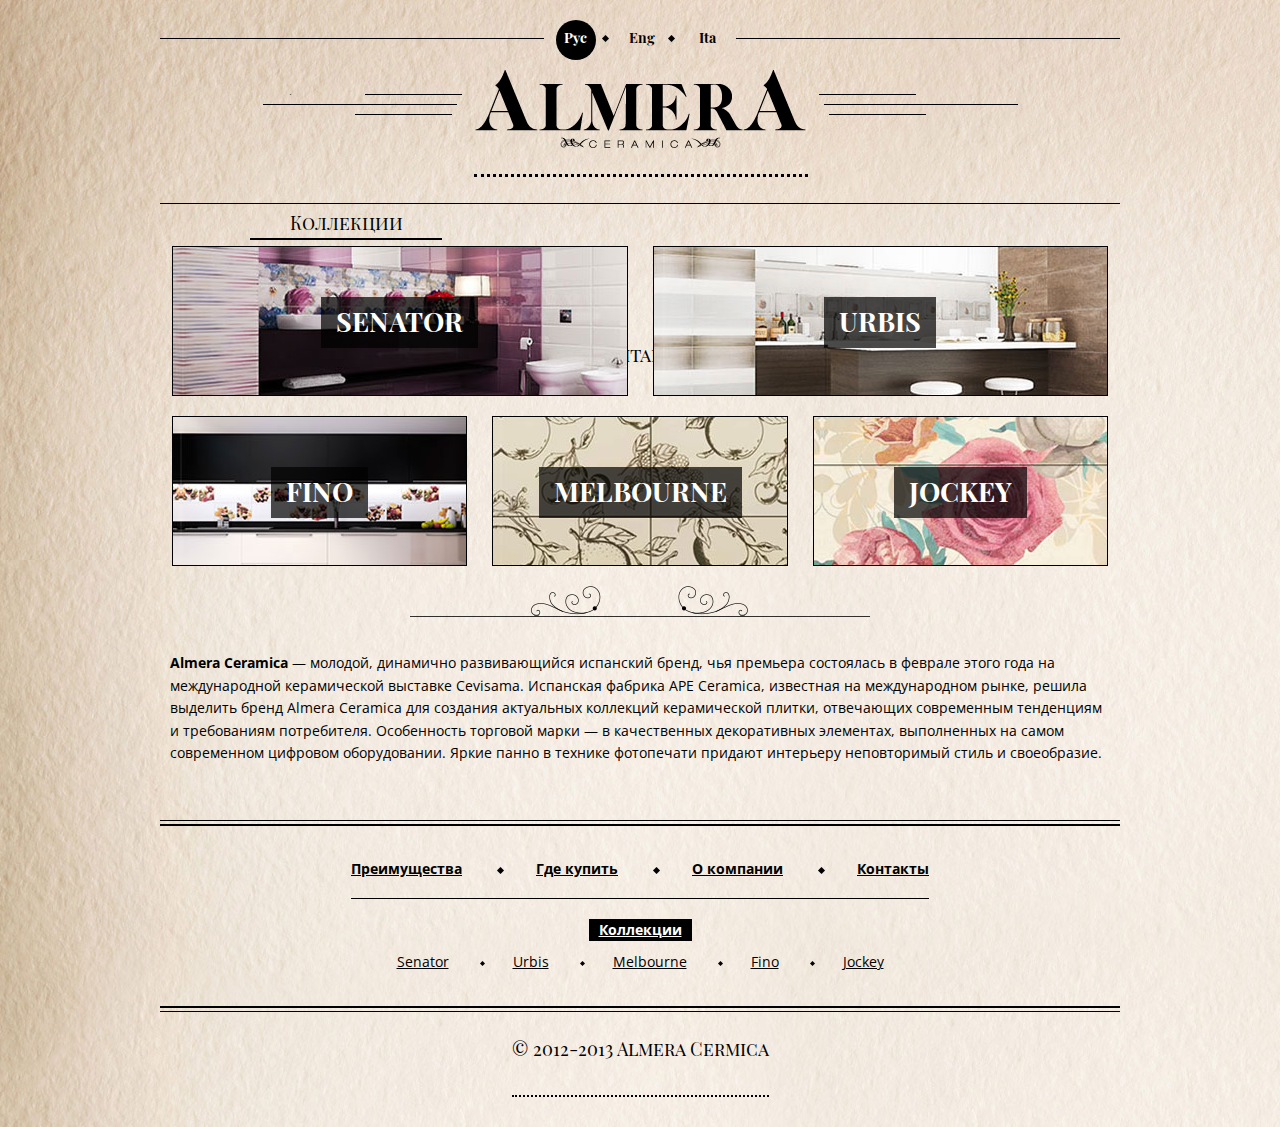
<file: index.html>
<!DOCTYPE html>
<html>
<head>
<meta charset=utf-8 />
<title>Almera</title>
<link rel="stylesheet" href="_css/main.css" />
<link href='http://fonts.googleapis.com/css?family=Playfair+Display+SC:400,700&subset=latin,cyrillic' rel='stylesheet' type='text/css'>
<link href='http://fonts.googleapis.com/css?family=Open+Sans:400,700&subset=latin,cyrillic' rel='stylesheet' type='text/css'>
</head>
<body>
  <div class="container">
  	<div class="header">
  		<div class="lang_container">
	  		<div class="lang">
	  			<span class="lang_item selected">Рус</span>
	  			<span class="lang_item">
	  				<a href="#">Eng</a>
	  			</span>
	  			<span class="lang_item">
	  				<a href="#">Ita</a>
	  			</span>
	  		</div>
	  	</div>
  		<div class="logo">
  			<div class="logo_img">
  				<img src="_img/logo.png" width="331" height="78" alt="Almera"/>
  			</div>
  		</div>
  		<ul class="menu clear">
  			<li>
  				<span><a href="#">Коллекции</a></span>
  				<ul class="submenu">
  					<li><a href="#">Senator</a></li>
  					<li><a href="#">Urbis</a></li>
  					<li><a href="#">Melbourne</a></li>
  					<li><a href="#">Fino</a></li>
  					<li><a href="#">Jockey</a></li>
  				</ul>
  			</li>
  			<li>
  				<span><a href="#">Преимущества</a></span>
  			</li>
  			<li>
  				<span><a href="#">Где купить</a></span>
  			</li>
  			<li>
  				<span><a href="#">О компании</a></span>
  			</li>
  			<li>
  				<span><a href="#">Контакты</a></span>
  			</li>
  		</ul>
  	</div>
  	<div class="content content_mar">
  		<div class="home_gallery gallery">
  			<div class="first_line">
	  			<div class="gallery_img">
	  				<span class="thumb">
	  					<img src="_imglib/photo1.jpg" alt="" />
	  				</span>
	  				<div class="info">
	  					<span class="name">Senator</span>
	  				</div>
	  			</div>
	  			<div class="gallery_img">
	  				<span class="thumb">
	  					<img src="_imglib/photo2.jpg" alt="" />
	  				</span>
	  				<div class="info">
	  					<span class="name">Urbis</span>
	  				</div>
	  			</div>
	  		</div>
	  		<div class="second_line">
	  			<div class="gallery_img">
	  				<span class="thumb">		
	  					<img src="_imglib/photo3.jpg" alt="" />
	  				</span>
	  				<div class="info">
	  					<span class="name">Fino</span>
	  				</div>
	  			</div>
	  			<div class="gallery_img">
	  				<span class="thumb">
	  					<img src="_imglib/photo4.jpg" alt="" />
	  				</span>
	  				<div class="info">
	  					<span class="name">Melbourne</span>
	  				</div>
	  			</div>
	  			<div class="gallery_img">
	  				<span class="thumb">
	  					<img src="_imglib/photo5.jpg" alt="" />
	  				</span>
	  				<div class="info">
	  					<span class="name">Jockey</span>
	  				</div>
	  			</div>
	  		</div>
  		</div>
  		<p><strong>Almera Ceramica</strong> &mdash; молодой, динамично развивающийся испанский бренд, чья премьера состоялась в феврале этого года на международной керамической выставке Cevisama. Испанская фабрика APE Ceramica, известная на международном рынке, решила выделить бренд Almera Ceramica для создания актуальных коллекций керамической плитки, отвечающих современным тенденциям и требованиям потребителя. Особенность торговой марки &mdash; в качественных декоративных элементах, выполненных на самом современном цифровом оборудовании. Яркие панно в технике фотопечати придают интерьеру неповторимый стиль и своеобразие.</p>
  	</div>
  	<div class="footer">
  		<ul class="footer_menu">
  			<li><a href="#">Преимущества</a></li>
  			<li><a href="#">Где купить</a></li>
  			<li><a href="#">О компании</a></li>
  			<li><a href="#">Контакты</a></li>
  		</ul>
  		<div class="footer_collections">
  			<div class="title">
  				<span><a href="#">Коллекции</a></span>
  			</div>
	  		<ul class="collections_menu">
	  			<li><a href="#">Senator</a></li>
	  			<li><a href="#">Urbis</a></li>
	  			<li><a href="#">Melbourne</a></li>
	  			<li><a href="#">Fino</a></li>
	  			<li><a href="#">Jockey</a></li>
	  		</ul>
  		</div>
  	</div>
  	<div class="copyright_container">
  		<div class="copyright">&copy; 2012-2013 Almera Cermica</div>
  	</div>
  </div>
</body>
</html>
</file>
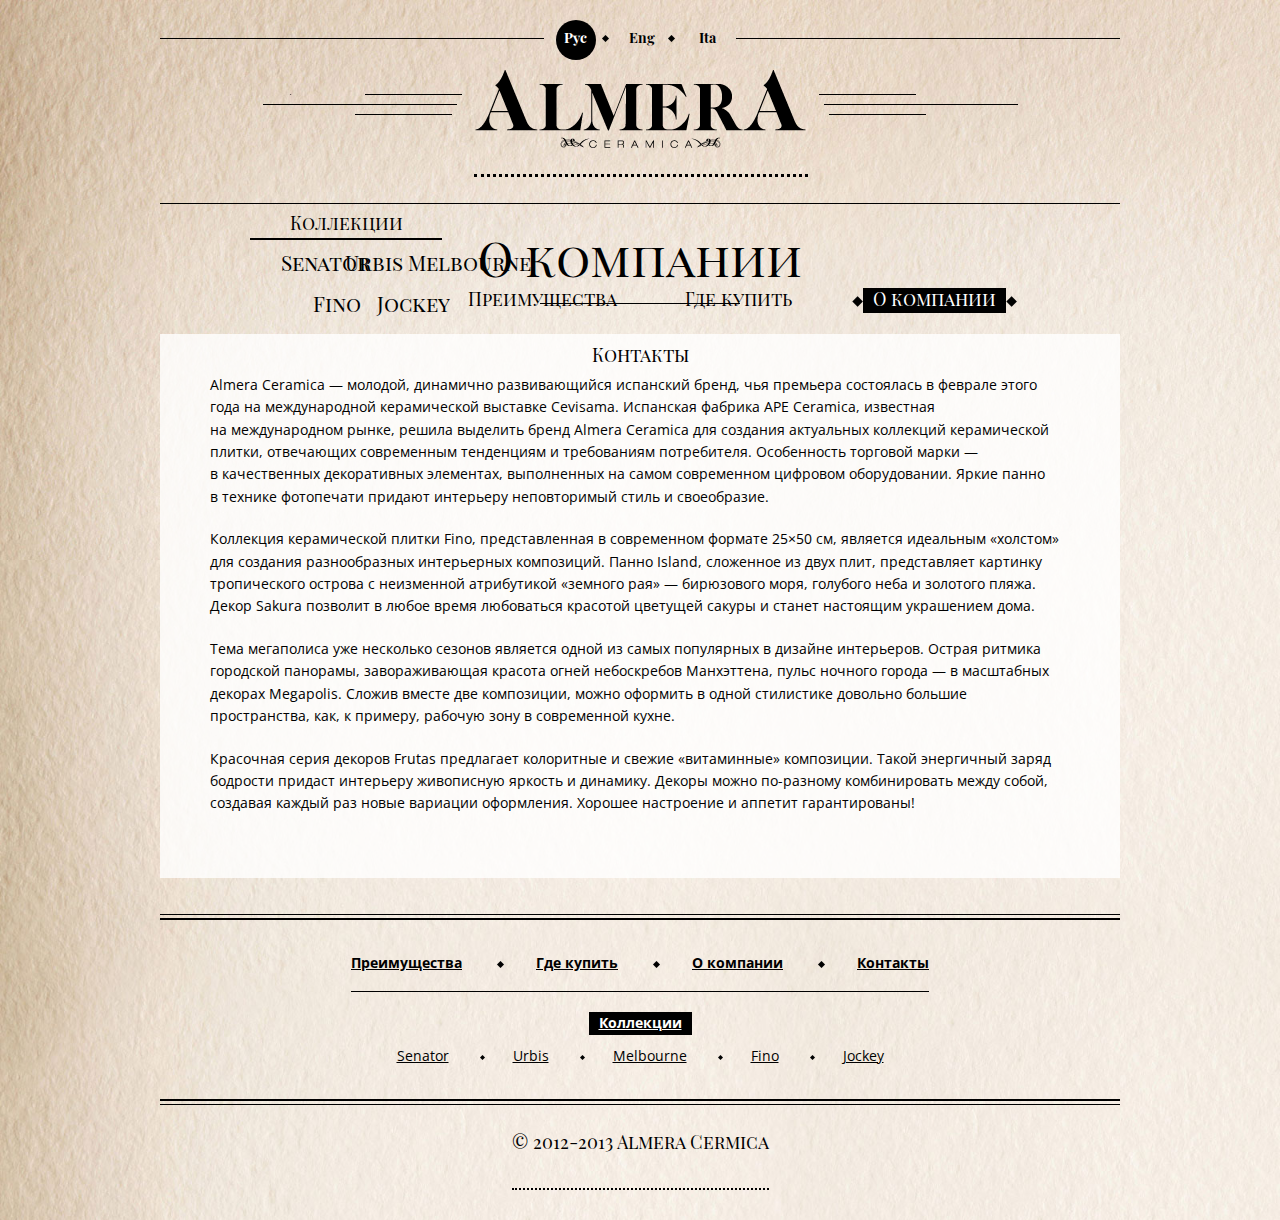
<file: about.html>
<!DOCTYPE html>
<html>
<head>
<meta charset=utf-8 />
<title>Almera</title>
<link rel="stylesheet" href="_css/main.css" />
<link href='http://fonts.googleapis.com/css?family=Playfair+Display+SC:400,700&subset=latin,cyrillic' rel='stylesheet' type='text/css'>
<link href='http://fonts.googleapis.com/css?family=Open+Sans:400,700&subset=latin,cyrillic' rel='stylesheet' type='text/css'>
</head>
<body>
  <div class="container">
  	<div class="header">
  		<div class="lang_container">
	  		<div class="lang">
	  			<span class="lang_item selected">Рус</span>
	  			<span class="lang_item">
	  				<a href="#">Eng</a>
	  			</span>
	  			<span class="lang_item">
	  				<a href="#">Ita</a>
	  			</span>
	  		</div>
	  	</div>
  		<div class="logo">
  			<div class="logo_img">
  				<img src="_img/logo.png" width="331" height="78" alt="Almera"/>
  			</div>
  		</div>
  		<ul class="menu clear">
  			<li>
  				<span><a href="#">Коллекции</a></span>
  				<ul class="submenu">
  					<li><a href="#">Senator</a></li>
  					<li><a href="#">Urbis</a></li>
  					<li><a href="#">Melbourne</a></li>
  					<li><a href="#">Fino</a></li>
  					<li><a href="#">Jockey</a></li>
  				</ul>
  			</li>
   			<li>
  				<span><a href="#">Преимущества</a></span>
  			</li>
  			<li>
  				<span><a href="#">Где купить</a></span>
  			</li>
  			<li class="selected">
  				<span>О компании</span>
  			</li>
  			<li>
  				<span><a href="#">Контакты</a></span>
  			</li>
  		</ul>
  	</div>
  	<div class="content">
  		<h1>О компании</h1>
  		<div class="text_block">
  			<p>Almera Ceramica&nbsp;&mdash; молодой, динамично развивающийся испанский бренд, чья премьера состоялась в&nbsp;феврале этого года на&nbsp;международной керамической выставке Cevisama. Испанская фабрика APE Ceramica, известная на&nbsp;международном рынке, решила выделить бренд Almera Ceramica для создания актуальных коллекций керамической плитки, отвечающих современным тенденциям и&nbsp;требованиям потребителя. Особенность торговой марки&nbsp;&mdash; в&nbsp;качественных декоративных элементах, выполненных на&nbsp;самом современном цифровом оборудовании. Яркие панно в&nbsp;технике фотопечати придают интерьеру неповторимый стиль и&nbsp;своеобразие.</p>
  			<p>Коллекция керамической плитки Fino, представленная в&nbsp;современном формате 25&times;50&nbsp;см, является идеальным &laquo;холстом&raquo; для создания разнообразных интерьерных композиций. Панно Island, сложенное из&nbsp;двух плит, представляет картинку тропического острова с&nbsp;неизменной атрибутикой &laquo;земного рая&raquo;&nbsp;&mdash; бирюзового моря, голубого неба и&nbsp;золотого пляжа. Декор Sakura позволит в&nbsp;любое время любоваться красотой цветущей сакуры и&nbsp;станет настоящим украшением дома.</p>
  			<p>Тема мегаполиса уже несколько сезонов является одной из&nbsp;самых популярных в&nbsp;дизайне интерьеров. Острая ритмика городской панорамы, завораживающая красота огней небоскребов Манхэттена, пульс ночного города&nbsp;&mdash; в&nbsp;масштабных декорах Megapolis. Сложив вместе две композиции, можно оформить в&nbsp;одной стилистике довольно большие пространства, как, к&nbsp;примеру, рабочую зону в&nbsp;современной кухне.</p>
  			<p>Красочная серия декоров Frutas предлагает колоритные и&nbsp;свежие &laquo;витаминные&raquo; композиции. Такой энергичный заряд бодрости придаст интерьеру живописную яркость и&nbsp;динамику. Декоры можно по-разному комбинировать между собой, создавая каждый раз новые вариации оформления. Хорошее настроение и&nbsp;аппетит гарантированы!</p>
  		</div>
  	</div>
  	<div class="footer">
  		<ul class="footer_menu">
  			<li><a href="#">Преимущества</a></li>
  			<li><a href="#">Где купить</a></li>
  			<li><a href="#">О компании</a></li>
  			<li><a href="#">Контакты</a></li>
  		</ul>
  		<div class="footer_collections">
  			<div class="title">
  				<span><a href="#">Коллекции</a></span>
  			</div>
	  		<ul class="collections_menu">
	  			<li><a href="#">Senator</a></li>
	  			<li><a href="#">Urbis</a></li>
	  			<li><a href="#">Melbourne</a></li>
	  			<li><a href="#">Fino</a></li>
	  			<li><a href="#">Jockey</a></li>
	  		</ul>
  		</div>
  	</div>
  	<div class="copyright_container">
  		<div class="copyright">&copy; 2012-2013 Almera Cermica</div>
  	</div>
  </div>
</body>
</html>
</file>
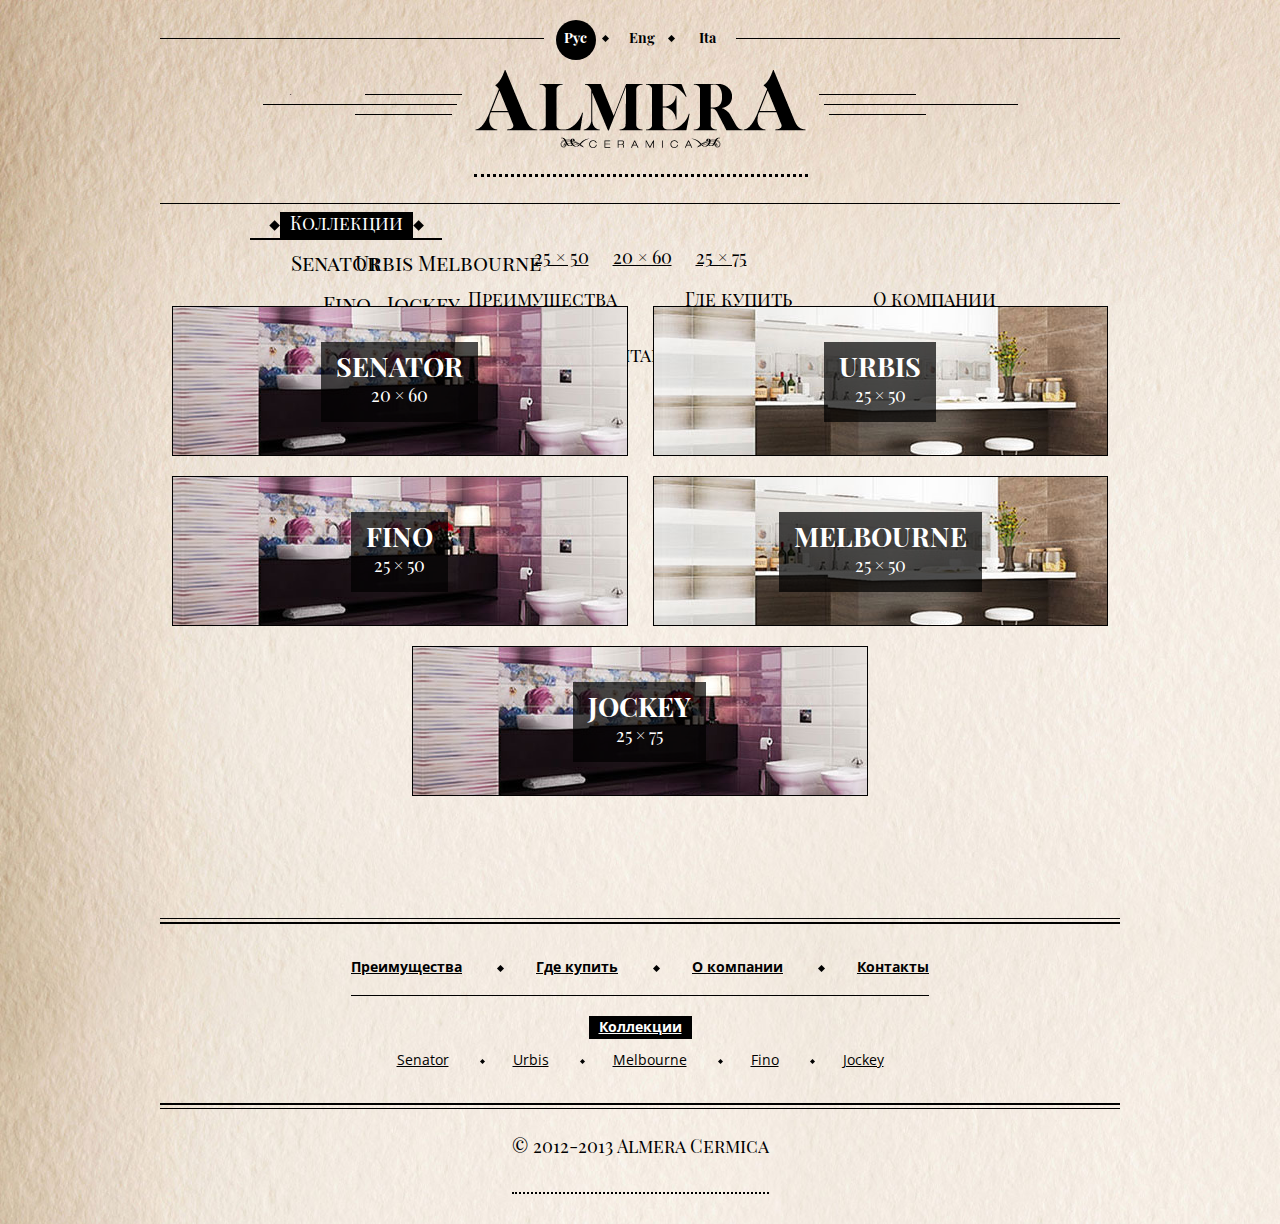
<file: collections.html>
<!DOCTYPE html>
<html>
<head>
<meta charset=utf-8 />
<title>Almera</title>
<link rel="stylesheet" href="_css/main.css" />
<link href='http://fonts.googleapis.com/css?family=Playfair+Display+SC:400,700&subset=latin,cyrillic' rel='stylesheet' type='text/css'>
<link href='http://fonts.googleapis.com/css?family=Open+Sans:400,700&subset=latin,cyrillic' rel='stylesheet' type='text/css'>
</head>
<body>
  <div class="container">
  	<div class="header">
  		<div class="lang_container">
	  		<div class="lang">
	  			<span class="lang_item selected">Рус</span>
	  			<span class="lang_item">
	  				<a href="#">Eng</a>
	  			</span>
	  			<span class="lang_item">
	  				<a href="#">Ita</a>
	  			</span>
	  		</div>
	  	</div>
  		<div class="logo">
  			<div class="logo_img">
  				<img src="_img/logo.png" width="331" height="78" alt="Almera"/>
  			</div>
  		</div>
  		<ul class="menu clear">
  			<li class="selected">
  				<span>Коллекции</span>
  				<ul class="submenu clear">
  					<li>
  						<span><a href="#">Senator</a></span>
  					</li>
  					<li>
  						<span><a href="#">Urbis</a></span>
  					</li>
  					<li>
  						<span><a href="#">Melbourne</a></span>
  					</li>
  					<li>
  						<span><a href="#">Fino</a></span>
  					</li>
  					<li>
  						<span><a href="#">Jockey</a></span>
  					</li>
  				</ul>
  			</li>
  			<li>
  				<span><a href="#">Преимущества</a></span>
  			</li>
  			<li>
  				<span><a href="#">Где купить</a></span>
  			</li>
  			<li>
  				<span><a href="#">О компании</a></span>
  			</li>
  			<li>
  				<span><a href="#">Контакты</a></span>
  			</li>
  		</ul>
  	</div>
  	<div class="content content_mar">
  		<ul class="list size_list">
  			<li>
  				<a href="#">25&nbsp;&times;&nbsp;50</a>
  			</li>
  			<li>
  				<a href="#">20&nbsp;&times;&nbsp;60</a>
  			</li>
  			<li>
  				<a href="#">25&nbsp;&times;&nbsp;75</a>
  			</li>
  		</ul>
  		<div class="gallery">
  			<div class="first_line">
	  			<div class="gallery_img">
	  				<span class="thumb">
	  					<img src="_imglib/photo1.jpg" alt="" />
	  				</span>
	  				<div class="info">
	  					<span class="name">Senator</span>
	  					<span class="size">20&nbsp;&times;&nbsp;60</size>
	  				</div>
	  			</div>
	  			<div class="gallery_img">
	  				<span class="thumb">
	  					<img src="_imglib/photo2.jpg" alt="" />
	  				</span>
	  				<div class="info">
	  					<span class="name">Urbis</span>
	  					<span class="size">25&nbsp;&times;&nbsp;50</size>
	  				</div>
	  			</div>
	  		</div>
	  		<div class="first_line">
	  			<div class="gallery_img">
	  				<span class="thumb">
	  					<img src="_imglib/photo1.jpg" alt="" />
	  				</span>
	  				<div class="info">
	  					<span class="name">Fino</span>
	  					<span class="size">25&nbsp;&times;&nbsp;50</size>
	  				</div>
	  			</div>
	  			<div class="gallery_img">
	  				<span class="thumb">
	  					<img src="_imglib/photo2.jpg" alt="" />
	  				</span>
	  				<div class="info">
	  					<span class="name">Melbourne</span>
	  					<span class="size">25&nbsp;&times;&nbsp;50</size>
	  				</div>
	  			</div>
	  		</div>
	  		<div class="first_line">
	  			<div class="gallery_img">
	  				<span class="thumb">
	  					<img src="_imglib/photo1.jpg" alt="" />
	  				</span>
	  				<div class="info">
	  					<span class="name">Jockey</span>
	  					<span class="size">25&nbsp;&times;&nbsp;75</size>
	  				</div>
	  			</div>
	  		</div>
  		</div>
  	</div>
  	<div class="footer">
  		<ul class="footer_menu">
  			<li><a href="#">Преимущества</a></li>
  			<li><a href="#">Где купить</a></li>
  			<li><a href="#">О компании</a></li>
  			<li><a href="#">Контакты</a></li>
  		</ul>
  		<div class="footer_collections">
  			<div class="title">
  				<span><a href="#">Коллекции</a></span>
  			</div>
	  		<ul class="collections_menu">
	  			<li><a href="#">Senator</a></li>
	  			<li><a href="#">Urbis</a></li>
	  			<li><a href="#">Melbourne</a></li>
	  			<li><a href="#">Fino</a></li>
	  			<li><a href="#">Jockey</a></li>
	  		</ul>
  		</div>
  	</div>
  	<div class="copyright_container">
  		<div class="copyright">&copy; 2012-2013 Almera Cermica</div>
  	</div>
  </div>
</body>
</html>
</file>
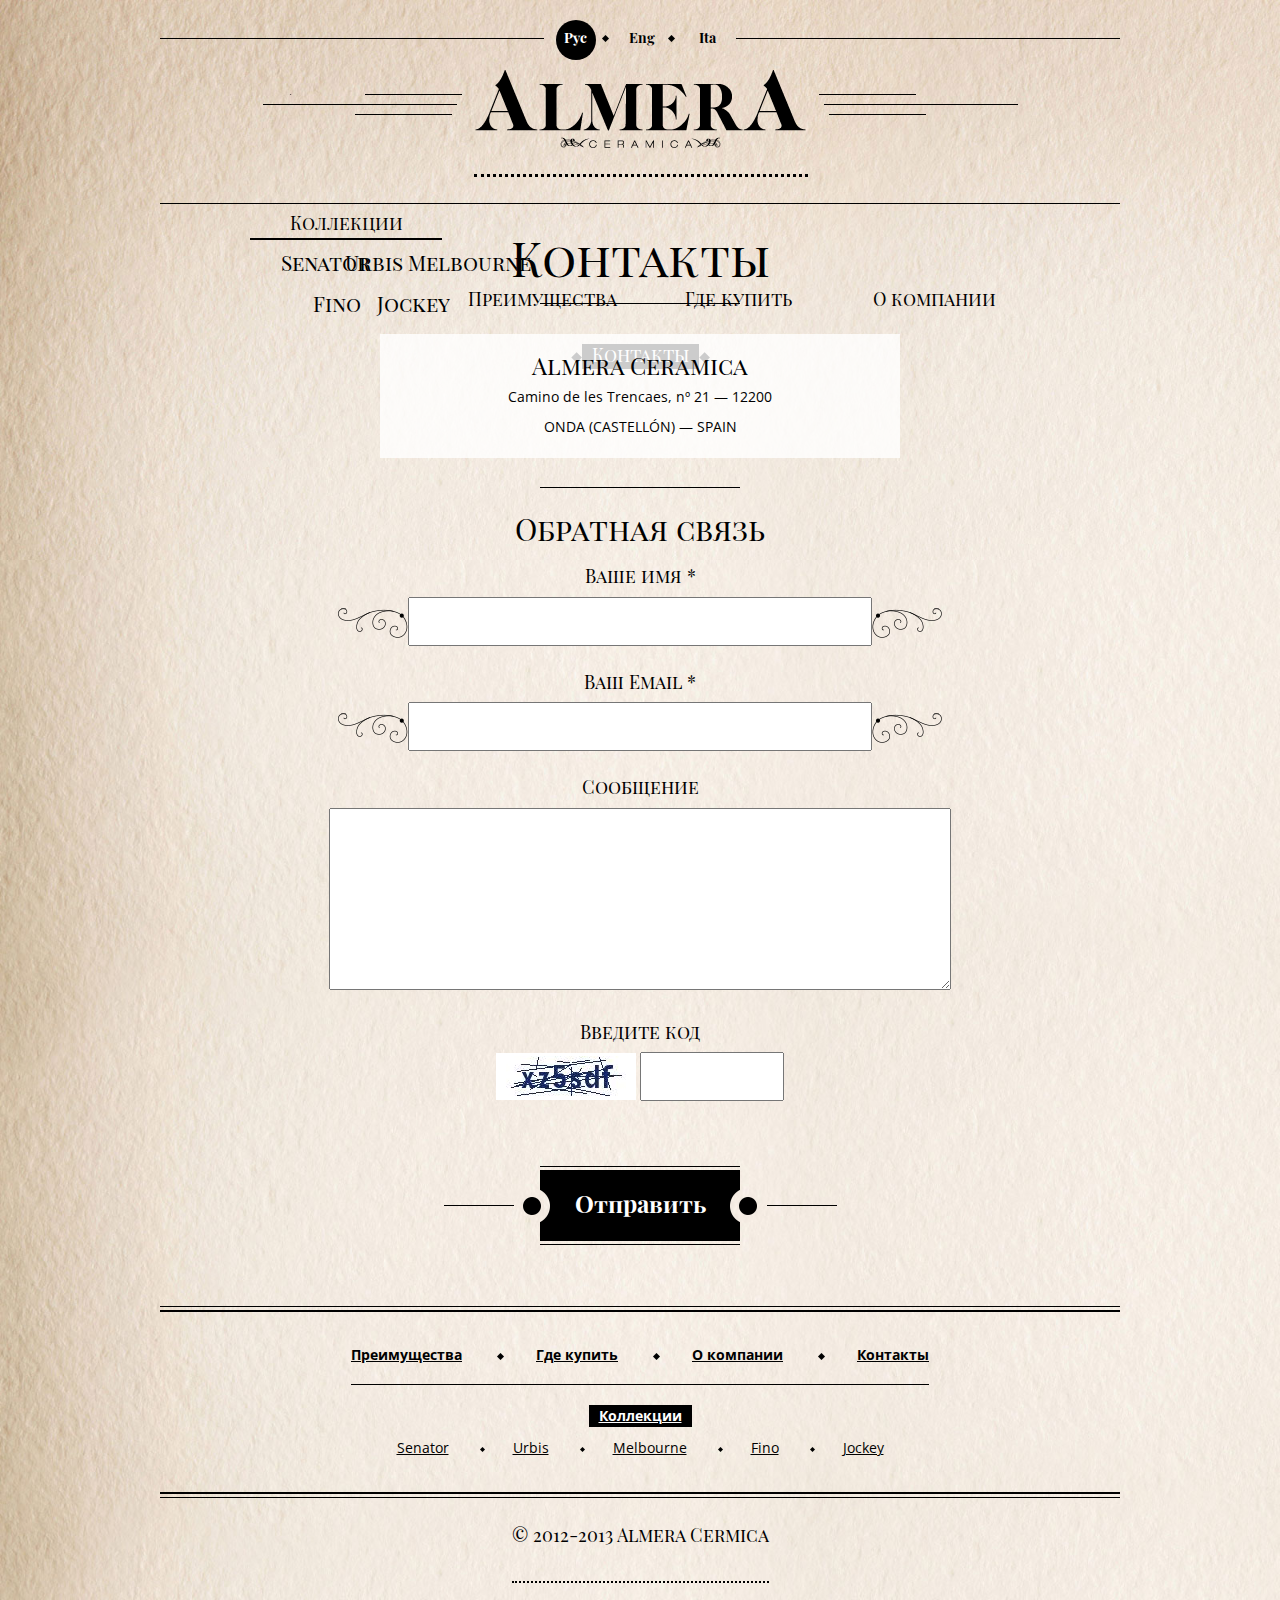
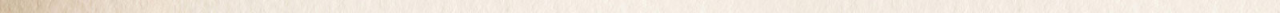
<file: contacts.html>
<!DOCTYPE html>
<html>
<head>
<meta charset=utf-8 />
<title>Almera</title>
<link rel="stylesheet" href="_css/main.css" />
<link href='http://fonts.googleapis.com/css?family=Playfair+Display+SC:400,700&subset=latin,cyrillic' rel='stylesheet' type='text/css'>
<link href='http://fonts.googleapis.com/css?family=Open+Sans:400,700&subset=latin,cyrillic' rel='stylesheet' type='text/css'>
</head>
<body>
  <div class="container">
  	<div class="header">
  		<div class="lang_container">
	  		<div class="lang">
	  			<span class="lang_item selected">Рус</span>
	  			<span class="lang_item">
	  				<a href="#">Eng</a>
	  			</span>
	  			<span class="lang_item">
	  				<a href="#">Ita</a>
	  			</span>
	  		</div>
	  	</div>
  		<div class="logo">
  			<div class="logo_img">
  				<img src="_img/logo.png" width="331" height="78" alt="Almera"/>
  			</div>
  		</div>
  		<ul class="menu clear">
  			<li>
  				<span><a href="#">Коллекции</a></span>
  				<ul class="submenu">
  					<li><a href="#">Senator</a></li>
  					<li><a href="#">Urbis</a></li>
  					<li><a href="#">Melbourne</a></li>
  					<li><a href="#">Fino</a></li>
  					<li><a href="#">Jockey</a></li>
  				</ul>
  			</li>
  			<li>
  				<span><a href="#">Преимущества</a></span>
  			</li>
  			<li>
  				<span><a href="#">Где купить</a></span>
  			</li>
  			<li>
  				<span><a href="#">О компании</a></span>
  			</li>
  			<li class="selected">
  				<span>Контакты</span>
  			</li>
  		</ul>
  	</div>
  	<div class="content centered">
  		<h1>Контакты</h1>
  		<div class="text_block text_block_contacts">
  			<h3>Almera Ceramica</h3>
  			<p>Camino de&nbsp;les Trencaes, n&ordm; 21&nbsp;&mdash; 12200</p>
  			<p>ONDA (CASTELL&Oacute;N)&nbsp;&mdash; SPAIN</p>
  		</div>
  		<h2>Обратная связь</h2>
  		<form>
  			<div class="form_line">
  				<label for="name">Ваше имя *</label>
  				<span class="input_container">
  					<input type="text" class="text" id="name"/>
  				</span>
  			</div>
  			<div class="form_line">
  				<label for="email">Ваш Email *</label>
  				<span class="input_container">
  					<input type="text" class="text" id="email"/>
  				</span>
  			</div>
  			<div class="form_line">
  				<label for="message">Сообщение</label>
  				<textarea id="message"></textarea>
  			</div>
  			<div class="form_line">
  				<label for="captcha">Введите код</label>
  				<img src="_imglib/captcha.gif" alt="" />
  				<input type="text" class="text text_small" id="captcha" />
  			</div>
  			<div class="form_line">
  				<div class="button_container">
  					<button class="button">Отправить</button>
  				</div>
  			</div>
  		</form>
  	</div>
  	<div class="footer">
  		<ul class="footer_menu">
  			<li><a href="#">Преимущества</a></li>
  			<li><a href="#">Где купить</a></li>
  			<li><a href="#">О компании</a></li>
  			<li><a href="#">Контакты</a></li>
  		</ul>
  		<div class="footer_collections">
  			<div class="title">
  				<span><a href="#">Коллекции</a></span>
  			</div>
	  		<ul class="collections_menu">
	  			<li><a href="#">Senator</a></li>
	  			<li><a href="#">Urbis</a></li>
	  			<li><a href="#">Melbourne</a></li>
	  			<li><a href="#">Fino</a></li>
	  			<li><a href="#">Jockey</a></li>
	  		</ul>
  		</div>
  	</div>
  	<div class="copyright_container">
  		<div class="copyright">&copy; 2012-2013 Almera Cermica</div>
  	</div>
  </div>
</body>
</html>
</file>
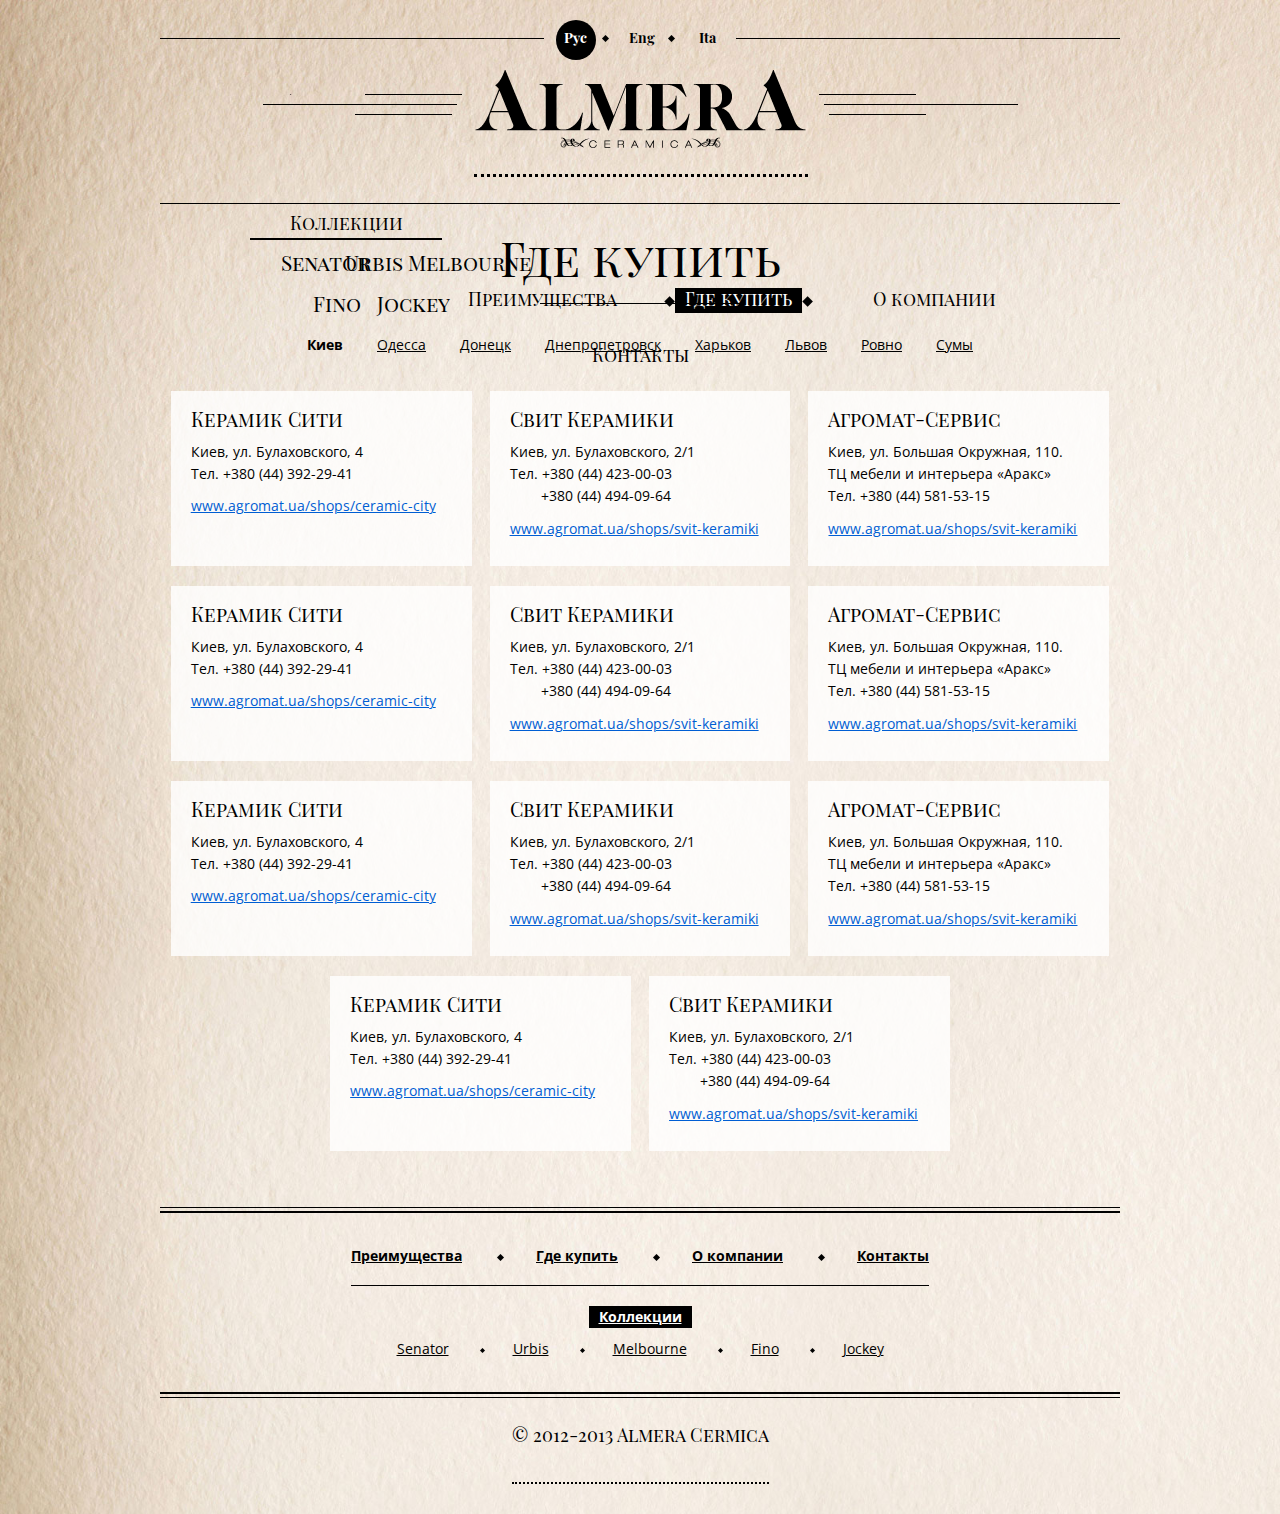
<file: where-to-buy.html>
<!DOCTYPE html>
<html>
<head>
<meta charset=utf-8 />
<title>Almera</title>
<link rel="stylesheet" href="_css/main.css" />
<link href='http://fonts.googleapis.com/css?family=Playfair+Display+SC:400,700&subset=latin,cyrillic' rel='stylesheet' type='text/css'>
<link href='http://fonts.googleapis.com/css?family=Open+Sans:400,700&subset=latin,cyrillic' rel='stylesheet' type='text/css'>
</head>
<body>
  <div class="container">
  	<div class="header">
  		<div class="lang_container">
	  		<div class="lang">
	  			<span class="lang_item selected">Рус</span>
	  			<span class="lang_item">
	  				<a href="#">Eng</a>
	  			</span>
	  			<span class="lang_item">
	  				<a href="#">Ita</a>
	  			</span>
	  		</div>
	  	</div>
  		<div class="logo">
  			<div class="logo_img">
  				<img src="_img/logo.png" width="331" height="78" alt="Almera"/>
  			</div>
  		</div>
  		<ul class="menu clear">
  			<li>
  				<span><a href="#">Коллекции</a></span>
  				<ul class="submenu">
  					<li><a href="#">Senator</a></li>
  					<li><a href="#">Urbis</a></li>
  					<li><a href="#">Melbourne</a></li>
  					<li><a href="#">Fino</a></li>
  					<li><a href="#">Jockey</a></li>
  				</ul>
  			</li>
   			<li>
  				<span><a href="#">Преимущества</a></span>
  			</li>
  			<li class="selected">
  				<span>Где купить</span>
  			</li>
  			<li>
  				<span><a href="#">О компании</a></span>
  			</li>
  			<li>
  				<span><a href="#">Контакты</a></span>
  			</li>
  		</ul>
  	</div>
  	<div class="content content_mar">
  		<h1>Где купить</h1>
  		<ul class="list city_list">
  			<li class="selected">Киев</li>
  			<li>
  				<a href="#">Одесса</a>
  			</li>
  			<li>
  				<a href="#">Донецк</a>
  			</li>
  			<li>
  				<a href="#">Днепропетровск</a>
  			</li>
  			<li>
  				<a href="#">Харьков</a>
  			</li>
  			<li>
  				<a href="#">Львов</a>
  			</li>
  			<li>
  				<a href="#">Ровно</a>
  			</li>
  			<li>
  				<a href="#">Сумы</a>
  			</li>
  		</ul>
  		<div class="place_line">
  			<div class="place_container">
		  		<div class="place">
		  			<h3>Керамик Сити</h3>
		  			<p>Киев, ул. Булаховского, 4<br/>
		  			Тел. +380 (44) 392-29-41</p>
		  			<p>
		  				<a href="#" target="_blank">www.agromat.ua/shops/ceramic-city</a>
		  			</p>
		  		</div>
		  	</div>
  			<div class="place_container">
		  		<div class="place">
		  			<h3>Свит Керамики</h3>
		  			<p>Киев, ул. Булаховского, 2/1<br />
		  			Тел. +380 (44) 423-00-03<br />
		  			<span class="phone">+380 (44) 494-09-64</span>
		  			<p><a href="#" target="_blank">www.agromat.ua/shops/svit-keramiki</a></p>
		  		</div>
		  	</div>
  			<div class="place_container">
		  		<div class="place">
		  			<h3>Агромат-Сервис</h3>
		  			<p>Киев, ул. Большая Окружная, 110.<br />
		  			 ТЦ мебели и интерьера «Аракс»<br />
		  			 Тел. +380 (44) 581-53-15</p>
		  			 <p><a href="#" target="_blank">www.agromat.ua/shops/svit-keramiki</a></p>
		  		</div>
		  	</div>
	  	</div>
	  	<div class="place_line">
  			<div class="place_container">
		  		<div class="place">
		  			<h3>Керамик Сити</h3>
		  			<p>Киев, ул. Булаховского, 4<br/>
		  			Тел. +380 (44) 392-29-41</p>
		  			<p>
		  				<a href="#" target="_blank">www.agromat.ua/shops/ceramic-city</a>
		  			</p>
		  		</div>
		  	</div>
  			<div class="place_container">
		  		<div class="place">
		  			<h3>Свит Керамики</h3>
		  			<p>Киев, ул. Булаховского, 2/1<br />
		  			Тел. +380 (44) 423-00-03<br />
		  			<span class="phone">+380 (44) 494-09-64</span>
		  			<p><a href="#" target="_blank">www.agromat.ua/shops/svit-keramiki</a></p>
		  		</div>
		  	</div>
  			<div class="place_container">
		  		<div class="place">
		  			<h3>Агромат-Сервис</h3>
		  			<p>Киев, ул. Большая Окружная, 110.<br />
		  			 ТЦ мебели и интерьера «Аракс»<br />
		  			 Тел. +380 (44) 581-53-15</p>
		  			 <p><a href="#" target="_blank">www.agromat.ua/shops/svit-keramiki</a></p>
		  		</div>
		  	</div>
	  	</div>
	  	<div class="place_line">
  			<div class="place_container">
		  		<div class="place">
		  			<h3>Керамик Сити</h3>
		  			<p>Киев, ул. Булаховского, 4<br/>
		  			Тел. +380 (44) 392-29-41</p>
		  			<p>
		  				<a href="#" target="_blank">www.agromat.ua/shops/ceramic-city</a>
		  			</p>
		  		</div>
		  	</div>
  			<div class="place_container">
		  		<div class="place">
		  			<h3>Свит Керамики</h3>
		  			<p>Киев, ул. Булаховского, 2/1<br />
		  			Тел. +380 (44) 423-00-03<br />
		  			<span class="phone">+380 (44) 494-09-64</span>
		  			<p><a href="#" target="_blank">www.agromat.ua/shops/svit-keramiki</a></p>
		  		</div>
		  	</div>
  			<div class="place_container">
		  		<div class="place">
		  			<h3>Агромат-Сервис</h3>
		  			<p>Киев, ул. Большая Окружная, 110.<br />
		  			 ТЦ мебели и интерьера «Аракс»<br />
		  			 Тел. +380 (44) 581-53-15</p>
		  			 <p><a href="#" target="_blank">www.agromat.ua/shops/svit-keramiki</a></p>
		  		</div>
		  	</div>
	  	</div>
	  	<div class="place_line">
  			<div class="place_container">
		  		<div class="place">
		  			<h3>Керамик Сити</h3>
		  			<p>Киев, ул. Булаховского, 4<br/>
		  			Тел. +380 (44) 392-29-41</p>
		  			<p>
		  				<a href="#" target="_blank">www.agromat.ua/shops/ceramic-city</a>
		  			</p>
		  		</div>
		  	</div>
  			<div class="place_container">
		  		<div class="place">
		  			<h3>Свит Керамики</h3>
		  			<p>Киев, ул. Булаховского, 2/1<br />
		  			Тел. +380 (44) 423-00-03<br />
		  			<span class="phone">+380 (44) 494-09-64</span>
		  			<p><a href="#" target="_blank">www.agromat.ua/shops/svit-keramiki</a></p>
		  		</div>
		  	</div>
	  	</div>
  	</div>
  	<div class="footer">
  		<ul class="footer_menu">
  			<li><a href="#">Преимущества</a></li>
  			<li><a href="#">Где купить</a></li>
  			<li><a href="#">О компании</a></li>
  			<li><a href="#">Контакты</a></li>
  		</ul>
  		<div class="footer_collections">
  			<div class="title">
  				<span><a href="#">Коллекции</a></span>
  			</div>
	  		<ul class="collections_menu">
	  			<li><a href="#">Senator</a></li>
	  			<li><a href="#">Urbis</a></li>
	  			<li><a href="#">Melbourne</a></li>
	  			<li><a href="#">Fino</a></li>
	  			<li><a href="#">Jockey</a></li>
	  		</ul>
  		</div>
  	</div>
  	<div class="copyright_container">
  		<div class="copyright">&copy; 2012-2013 Almera Cermica</div>
  	</div>
  </div>
</body>
</html>
</file>
<file: _css/main.css>
body {
	font-family: 'Open Sans', Arial, sans-serif;
	font-size: 87.5%;
	color: #000;
	margin: 0;
	padding: 0;
	line-height: 160%;
	background: url(/_img/bg.jpg) 0 0 repeat-y;
	background: url(/_img/bg_top.jpg) 0 0 no-repeat, url(/_img/bg.jpg) 0 0 repeat-y;
	background-size: 100% auto;
	background-color: #e6d5c3;
	width: 100%;
	min-width: 960px;
}

img	{
	border: none;
	}

h1, h2, h3, h4 {
	font-family: 'Playfair Display SC', Georgia, serif;
	font-weight: normal;
	margin: 0;
	padding: 0;
	font-varian: small-caps;
}

h1 {
	font-size: 3.4em;
	text-align: center;
	position: relative;
	margin: 0 0 30px;
	padding: 0 0 35px;
}
h1:after {
	content: '';
	border-bottom: 1px solid #000;
	width: 200px;
	position: absolute;
	bottom: 0;
	left: 50%;
	margin-left: -100px;
}
h2 {
	font-size: 2.15em;
	margin: 30px 0 25px;
}
h3 {
	font-size: 1.7em;
	margin: 30px 0 10px;
}
h4 {
	font-size: 20px;
	margin: 30px 0 15px;
}
h2:first-child,
h3:first-child,
h4:first-child,
h1 + h2, h2 + h3, h3 + h4 {
	margin-top: 0;
}
a {
	color: #000;
}
a:hover {
	color: #ae0062 !important;
}
p {
	margin: 0 0 20px;
}
input,
select,
textarea {
	margin: 0;
	padding: 0;
	font-size: 1.3em;
	font-family: 'Open Sans', Arial, sans-serif;
}

.container {
	width: 960px;
	margin: 0 auto;
}
.lang_container {
	position: relative;
	text-align: center;
	margin: 20px 0 10px;
}
.lang_container:before,
.lang_container:after {
	content: '';
	width: 40%;
	border-top: 1px solid #000;
	position: absolute;
	top: 18px;
}
.lang_container:before {
	left: 0;
}
.lang_container:after {
	right: 0;
}
.lang {
	font-family: 'Playfair Display SC', Georgia, serif;
	font-weight: bold;
	display: inline-block;
	*display: inline;
	zoom: 1;
	position: relative;
	width: 20%;
	white-space: nowrap;
}
.lang_item {
	font-variant: small-caps;
	//padding: 7px;
	width: 40px;
	height: 40px;
	margin: 0 6%;
	//margin: 0 15px;
	display: inline-block;
	*display: inline;
	zoom: 1;
	line-height: 250%;
	position: relative;
}
.lang_item:before {
	content: '';
	background: url('/_img/icons.png') 0 0 no-repeat;
	height: 7px;
	width: 7px;
	position: absolute;
	left: -50%;
	top: 15px;
}
.lang_item:first-child:before {
	background: none;
}
.lang_item a {
	text-decoration: none;
}
.lang_item.selected {
	color: #fff;
	background: #000;
	border-radius: 50%;
}
.logo {
	text-align: center;
	position: relative;
	padding: 0 0 23px;
	margin: 0 0 26px;
}
.logo:after {
	content: '';
	border-bottom: 3px dotted #000;
	position: absolute;
	bottom: 0;
	left: 50%;
	width: 334px;
	margin-left: -166px;
}
.logo_img {
	position: relative;
	display: inline-block;
	*display: inline;
	zoom: 1;
}
.logo_img:before,
.logo_img:after {
	content: '';
	display: block;
	width: 199px;
	height: 21px;
	background: url(/_img/icons.png) 0 0 no-repeat;
	position: absolute;
	top: 24px;
}
.logo_img:before {
	background-position: 0 -10px;
	left: -212px;
}
.logo_img:after {
	background-position: 0 -41px;
	right: -212px;
}
.menu_container {
	position: relative;
	margin: 0 0 55px;
	border-bottom: 2px solid #000;
}
.menu_container:before {
	content: '';
	width: 217px;
	height: 30px;
	display: block;
	position: absolute;
	bottom: -30px;
	left: 50%;
	margin-left: -108px;
	background: url(/_img/icons.png) 0 -72px no-repeat;
}
.menu {
	padding: 0;
	margin: 0;
	list-style-type: none;
	border-top: 1px solid #000;
	position: relative;
	height: 42px;
	text-align: center;
}
.menu li {
	margin: 0;
	list-style-type: none;
	width: 20%;
	display: inline-block;
	*display: inline;
	zoom: 1;
	font-size: 1.3em;
	font-family: 'Playfair Display SC', Georgia, serif;
	text-align: center;
	padding: 8px 0;
}
.menu li span,
.submenu li span {
	display: inline-block;
	*display: inline;
	zoom: 1;
	padding: 0 10px 3px;
	position: relative;
}
.menu li a,
.submenu li a {
	text-decoration: none;
}
.menu li.selected > span,
.submenu li.selected > span {
	background: #000;
	color: #fff;
}

.menu li.selected > span:before,
.menu li.selected > span:after,
.submenu li.selected > span:before,
.submenu li.selected > span:after {
	content: '';
	background: url('/_img/icons.png') -22px 0 no-repeat;
	position: absolute;
	width: 11px;
	height: 11px;
	top: 8px;
}
.menu li.selected span:before,
.submenu li.selected span:before {
	left: -11px;
}
.menu li.selected span:after,
.submenu li.selected span:after {
	right: -11px;
}

.submenu {
	display: block;
	padding: 0;
	border-top: 2px solid #000;
	margin: 0 0 6px 0;
	/*text-align: center;*/
	list-style-type: none;
}
.submenu li {
	font-size: 1.15em;
	margin: 3px 0 3px 28px;
	list-style-type: none;
	font-family: 'Playfair Display SC', Georgia, serif;
	display: inline-block;
	*display: inline;
	zoom: 1;
	width:16%;
	height: 19px;
	vertical-align: middle;
	/*padding: 6px 11px;*/
}
.menu li.selected .submenu {
	display: block;
}
.content {
	padding: 0 0 40px;
}
.content_mar {
	margin: 0 10px;
}
.gallery {
	font-size: 0;
	position: relative;
	padding: 0 0 51px;
	margin: 0 0 35px;
	text-align: center;
}

.home_gallery:after{
	content: '';
	width: 460px;
	height: 31px;
	background: url('/_img/icons.png') 0 -111px no-repeat;
	position: absolute;
	display: block;
	bottom: 0;
	left: 50%;
	margin-left: -230px;
}
.gallery_img {
	height: 150px;
	display: inline-block;
	*display: inline;
	zoom: 1;
	position: relative;
	vertical-align: top;
	margin: 0 0 20px 25px;
	text-decoration: none;
}

.gallery_img.collection {
	height: 200px;
}

.first_line .gallery_img {
	width: 48.5%;
}

.second_line .gallery_img {
	width: 31.4%;
}
.first_line:last-child .gallery_img,
.second_line:last-child .gallery_img {
	margin-bottom: 0;
}
.gallery_img .thumb {
	border: 1px solid #000;
	display: inline-block;
	*display: inline;
	zoom: 1;
	overflow: hidden;
	position: absolute;
	top: 0;
	left: 0;
	right: 0;
	bottom: 0;
}
.gallery_img img {
	height: 200px;
}

.gallery_img:first-child {
	margin-left: 0;
}
.gallery_img .info {
	position: relative;
	display: inline-block;
	*display: inline;
	zoom: 1;
	font-family: 'Playfair Display SC', Georgia, serif;
	color: #fff;
	background: #000;
	background: rgba(0, 0, 0, 0.7);	
	padding: 13px 15px 15px;
	top: 50%;
	margin-top: -39px;
	-webkit-transition: all 200ms ease;
	-moz-transition: all 200ms ease;
	-ms-transition: all 200ms ease;
	-o-transition: all 200ms ease;
	transition: all 200ms ease;
}
.home_gallery .gallery_img .info {
	margin-top: -26px;	
}
.gallery_img .info .name {
	font-weight: bold;
	text-transform: uppercase;
	font-size: 27px;
}
.gallery_img .info .size {
	font-size: 18px;
	margin-top: 7px;
}

.gallery_img .info .name,
.gallery_img .info .size {
	display: block;
}
.gallery_img:hover .info{
	padding: 23px 25px 25px;
	margin-top: -49px;
	-webkit-transition: all 200ms ease;
	-moz-transition: all 200ms ease;
	-ms-transition: all 200ms ease;
	-o-transition: all 200ms ease;
	transition: all 200ms ease;
}
.home_gallery .gallery_img:hover .info {
	margin-top: -36px !important;
}

.text_block {
	background-color: rgb(255, 255, 255);
	background-color: rgba(255, 255, 255, 0.8);
	padding: 40px 50px 43px;
}
.text_block_contacts {
	width: 50%;
	display: inline-block;
	*display: inline;
	zoom: 1;
	padding: 20px;
	position: relative;
	margin-bottom: 30px;
}

.text_block_contacts p {
	margin-bottom: 7px;
}
.text_block_contacts p:last-child {
	margin-bottom: 0;
}
.text_block_contacts:after {
	content: '';
	border-bottom: 1px solid #000;
	width: 200px;
	position: absolute;
	bottom: -30px;
	left: 50%;
	margin-left: -100px;
}
.text_block_collection {
	padding-left: 0;
	padding-right: 0;	
}
.text_block_collection.download {
	margin:20px auto 20px auto;
}

.form_line {
 	margin: 0 0 25px;
 	position: relative;
}
.form_line label {
 	display: block;
	font-family: 'Playfair Display SC', Georgia, serif;
 	font-size: 1.3em;
 	margin: 0 0 9px 0;
}
.input_container {
 	display: inline-block;
	*display: inline;
	zoom: 1;
 	position: relative;
}
.input_container:before,
.input_container:after {
 	content: '';
 	width: 70px;
 	height: 30px;
 	position: absolute;
 	top:11px;
 	background: url('/_img/icons.png') 0 0 no-repeat;
}

.input_container:before {
 	background-position: 0 -72px;
 	left: -70px;
}
.input_container:after {
	background-position: -147px -72px;
 	right: -70px;
}
.form_line input.text {
	padding: 0 0 0 10px;
	width: 450px;
	height: 45px;
	text-align: center;
}
.form_line input.text_small {
	width: 130px;
	display: inline-block;
	*display: block;
	zoom: 1;
}
.form_line textarea {
	display: inline-block;
	*display: block;
	zoom: 1;
	padding: 5px 0 0 10px;
	width: 610px;
	height: 175px;
	resize: vertical;
}
.form_line img,
.form_line img + input {
	vertical-align: middle;
}
.button_container {
	width: 393px;
	height: 79px;
	display: inline-block;
	*display: inline;
	zoom: 1;
	background: url('/_img/btn.png') 0 0 no-repeat;
	margin: 40px 0 0;
}
.button {
	font-family: 'Playfair Display SC', Georgia, serif;
	font-size: 1.7em;
	font-weight: bold;
	font-variant: small-caps;
	color: #fff;
	background: #000;
	border: none;
	margin: 4px 0;
    padding: 17px 0 19px;
    cursor: pointer;
    width: 175px;
}
.error_text {
	display: block;
	color: #c90000;
	font-size: 0.9em;
}

.list {
	margin: 0 0 35px;
	padding: 0;
	list-style-type: 0;
	text-align: center;
}
.list li {
	margin: 0;
	list-style-type: 0;
	display: inline-block;
	*display: inline;
	zoom: 1;
}
.list li.selected {
	font-weight: bold;
}
.size_list li {
	font-size: 1.3em;
	font-family: 'Playfair Display SC', Georgia, serif;
	padding: 0 0 0 20px;
}
.city_list li {
	padding: 0 0 0 30px;
}

.list li:first-child {
	padding-left: 0;
}
.place_line {
	text-align: center;
}
.place_container {
	text-align: left;
	display: inline-block;
	*display: inline;
	zoom: 1;
	vertical-align: top;
	background-color: #fff;
	background-color: rgba(255, 255, 255, 0.8);
	width: 32%;
	margin: 0 0 20px 1.5%;
	height: 175px;
}
.place_container:first-child {
	margin-left: 0;
}
.place {
	padding: 17px 20px 18px;
}

.place h3{
	font-size: 1.4em;
}

.place a {
	color: #005ed3;
}
.place p {
	margin: 0 0 10px;
}
.place p:last-child {
	margin-bottom: 0;
}
.place .phone{
	padding-left: 31px;
}

.description {
	padding: 0 80px;
}
.collection_title {
	padding: 0;
}
.collection_title:after {
	border: none;
}

.collection_top {
	position: relative;
	height: 200px;
	margin: 0 0 20px;
}

.collection_top .gallery {
	margin-bottom: 0;
	padding-bottom: 0;
}
	
.collection_top .gallery_img {
	margin: 0;
	z-index: 1;
}

.collection_top .gallery_img .thumb {
	border-left: 0;
}
.collection_top .gallery_img:first-child .thumb {
	border-left: 1px solid #000;
}

.one_image .gallery_img {
	width: 100%;
}

.two_images .gallery_img {
	width: 59.9%;
}
.two_images .gallery_img:first-child {
	width: 39.9%
}

.three_images .gallery_img {
	width: 33.3%;
}

.colors_container .label {
	font-family: 'Playfair Display SC', Georgia, serif;
	font-size: 1.7em;
	vertical-align: middle;
}
.colors_container .colors,
.colors_container .colors li {
	display: inline-block;
	*display: inline;
	zoom: 1;
	vertical-align: middle;
	list-style-type: none;
}

.colors_container .colors {
	margin: 0;
	padding: 0;
}
.colors_container .colors li {
	padding: 12px;
	margin: 0 0 0 20px;
}
.colors_container .colors img {
	border: 1px solid #000;
}

.colors_container .colors li.selected {
	background: rgb(255, 255, 255);
	background: rgba(255, 255, 255, 0.8);
}

.col {
	display: inline-block;
	*display: inline;
	zoom: 1;
	vertical-align: top;
	margin: 0 40px 40px;
}

span.zoom {
	display:block;
	position:absolute;
	bottom:10px;
	right:10px;
	background:url(/_img/zoom.png) no-repeat;
	width:30px;
	height:30px;
	z-index: 1;
	}

a span.zoom {
	/*visibility:hidden;*/
    filter:alpha(opacity=0);
    -webkit-opacity: 0;
	-moz-opacity: 0;
	-ms-opacity: 0;
	-o-opacity: 0;
    -khtml-opacity: 0;
	opacity: 0;
	-webkit-transition: all 300ms ease;
	-moz-transition: all 300ms ease;
	-ms-transition: all 300ms ease;
	-o-transition: all 300ms ease;
	transition: all 300ms ease;
	}

a:hover span.zoom {
	display:block;
    filter:alpha(opacity=1);
    -webkit-opacity: 1;
	-moz-opacity: 1;
	-ms-opacity: 1;
	-o-opacity: 1;
    -khtml-opacity: 1;
	opacity: 1;
	/*visibility:visible;*/
	}
	
.collection_item_small a:hover span.zoom {
	filter:alpha(opacity=0);
	-webkit-opacity: 0;
	-moz-opacity: 0;
	-ms-opacity: 0;
	-o-opacity: 0;
    -khtml-opacity: 0;
	opacity: 0;
}

.gallery_img a {
	position:relative;
	display:block;
	}

.gallery_img a span.zoom {
	bottom:20px;;
	}

.collection_item {
	margin-bottom: 9px;	
}
.collection_item img {
	display: block;
	border:1px solid #cdcdcd;
    -moz-box-shadow: 2px 2px 2px rgba(0,0,0,0.2); /* Для Firefox */
    -webkit-box-shadow: 2px 2px 2px rgba(0,0,0,0.2); /* Для Safari и Chrome */
    box-shadow: 2px 2px 2px rgba(0,0,0,0.2); /* Параметры тени */
}

.collection_item a {
	position:relative;
	display:block;
	}

.collection_item a:hover img{
	border:1px solid #919191;
	}

.collection_item .data {
	margin: 5px 0 0;
	font-size: 0.79em;
	text-transform: uppercase;
	position: relative;
	padding-right: 50px;
	line-height: 130%;
	text-align: left;
	height:40px;
}

.collection_item .data .number{
	color: #747474;
}

.collection_item .data .size{
	position: absolute;
	right: 0;
	top: 0;
}

.centered {
	text-align: center;
}
.footer {
	border-top: 2px solid #000;
	border-bottom: 2px solid #000;
	position: relative;
	text-align: center;
	padding: 32px 0;
}
.footer:before,
.footer:after {
	content: '';
	position: absolute;
	left: 0;
	right: 0;
}
.footer:before {
	top: -6px;
	border-top: 1px solid #000;
}
.footer:after {
	bottom: -6px;
	border-bottom: 1px solid #000;
}

.footer_menu {
	margin: 0;
	list-style-type: none;
	display: inline-block;
	*display: inline;
	zoom: 1;
	border-bottom: 1px solid #000;
	padding: 0 0 17px;
}
.footer_menu li {
	margin: 0;
	list-style-type: none;
	display: inline-block;
	*display: inline;
	zoom: 1;
	font-weight: bold;
	text-align: left;
	position: relative;
	padding: 0 0 0 70px;
}

.footer_menu li:first-child {
	padding: 0px;
}

.footer_menu li:before {
	content: '';
	width: 7px;
	height: 7px;
	position: absolute;
	background: url('/_img/icons.png') 0 0 no-repeat;
	top: 9px;
	left: 31px;
}
.footer_menu li:first-child:before {
	display: none;
}

.footer_collections {
	
}
.footer_collections .title {
	margin: 20px 0 10px;
}
.footer_collections .title span {
	display: inline-block;
	*display: inline;
	zoom: 1;
	background-color: #000;
	padding: 0 10px;
	color: #fff;
	font-weight: bold;
}
.footer_collections .title a {
	color: #fff;
}
.collections_menu {
	margin: 0;
	padding: 0;
	list-style-type: none;
	display: inline-block;
	*display: inline;
	zoom: 1;
}
.collections_menu li {
	margin: 0;
	list-style-type: none;
	display: inline-block;
	*display: inline;
	zoom: 1;
	text-align: left;
	position: relative;
	padding: 0 30px;
}
.collections_menu li:before {
	content: '';
	width: 5px;
	height: 5px;
	position: absolute;
	background: url('/_img/icons.png') -12px 0 no-repeat;
	top: 10px;
	left: -3px;
}
.collections_menu li:first-child:before {
	display: none;
}
.copyright_container {
	font-size: 1.3em;
	font-family: 'Playfair Display SC', Georgia, serif;
	text-align: center;
}
.copyright {
	display: inline-block;
	*display: inline;
	zoom: 1;
	border-bottom: 2px dotted #000;
	padding: 30px 0 35px;
	margin: 0 0 30px;
}
.clear:after {
	content: '';
	clear: both;
	display: block;
}

.icon {
	background: url(/_img/icons.png) 0 0 no-repeat;
	display: inline-block;
}
</file>
